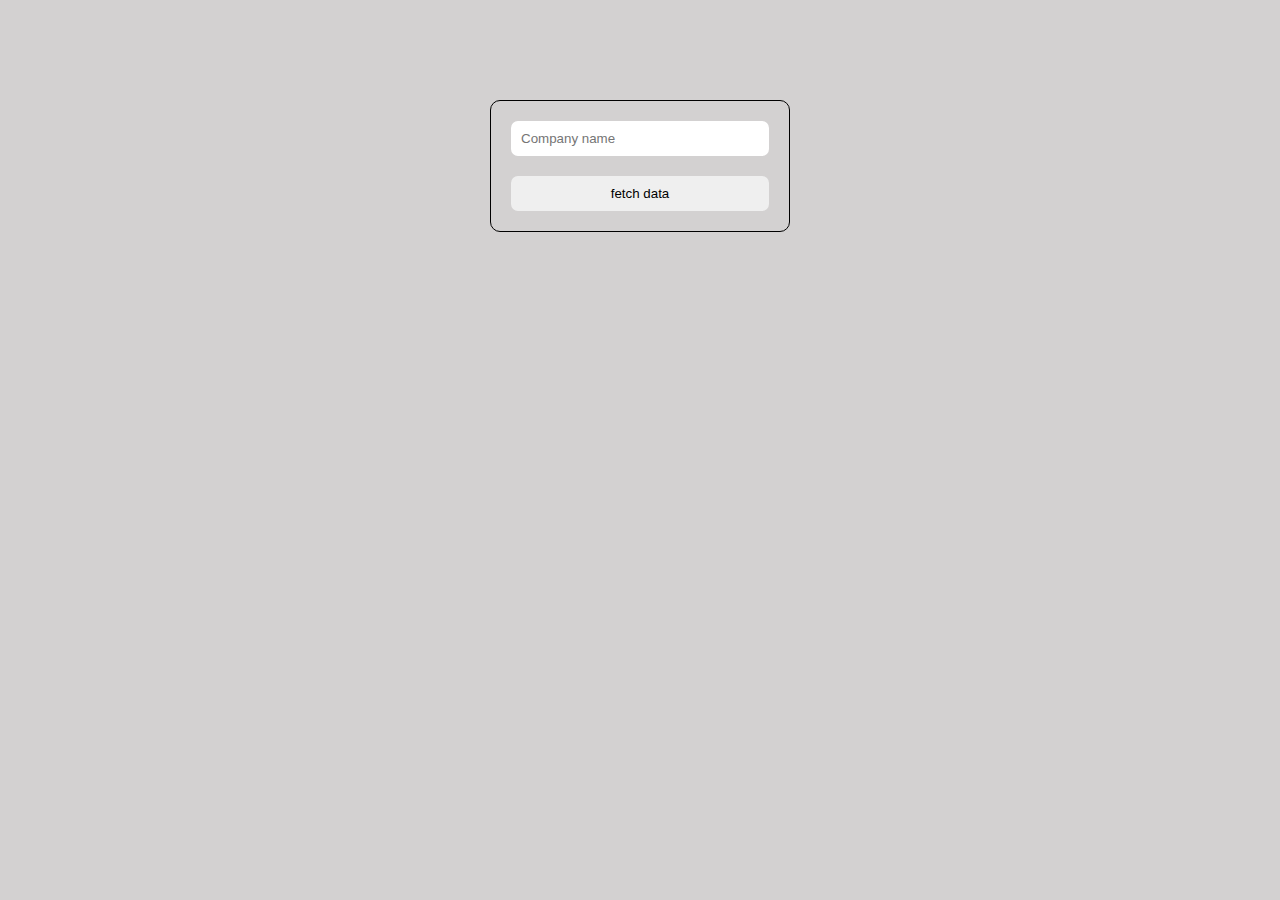
<file: task2/index.html>
<!DOCTYPE html>
<html lang="en">
  <head>
    <meta charset="UTF-8" />
    <meta name="viewport" content="width=device-width, initial-scale=1.0" />
    <title>Document</title>
    <link rel="stylesheet" href="style.css" />
  </head>
  <body>
    <div class="container">
      <input type="text" placeholder="Company name" class="company-inpt" />
      <button class="btn">fetch data</button>
    </div>
    <div class="cards"></div>
  </body>
  <script src="app.js"></script>
</html>
</file>
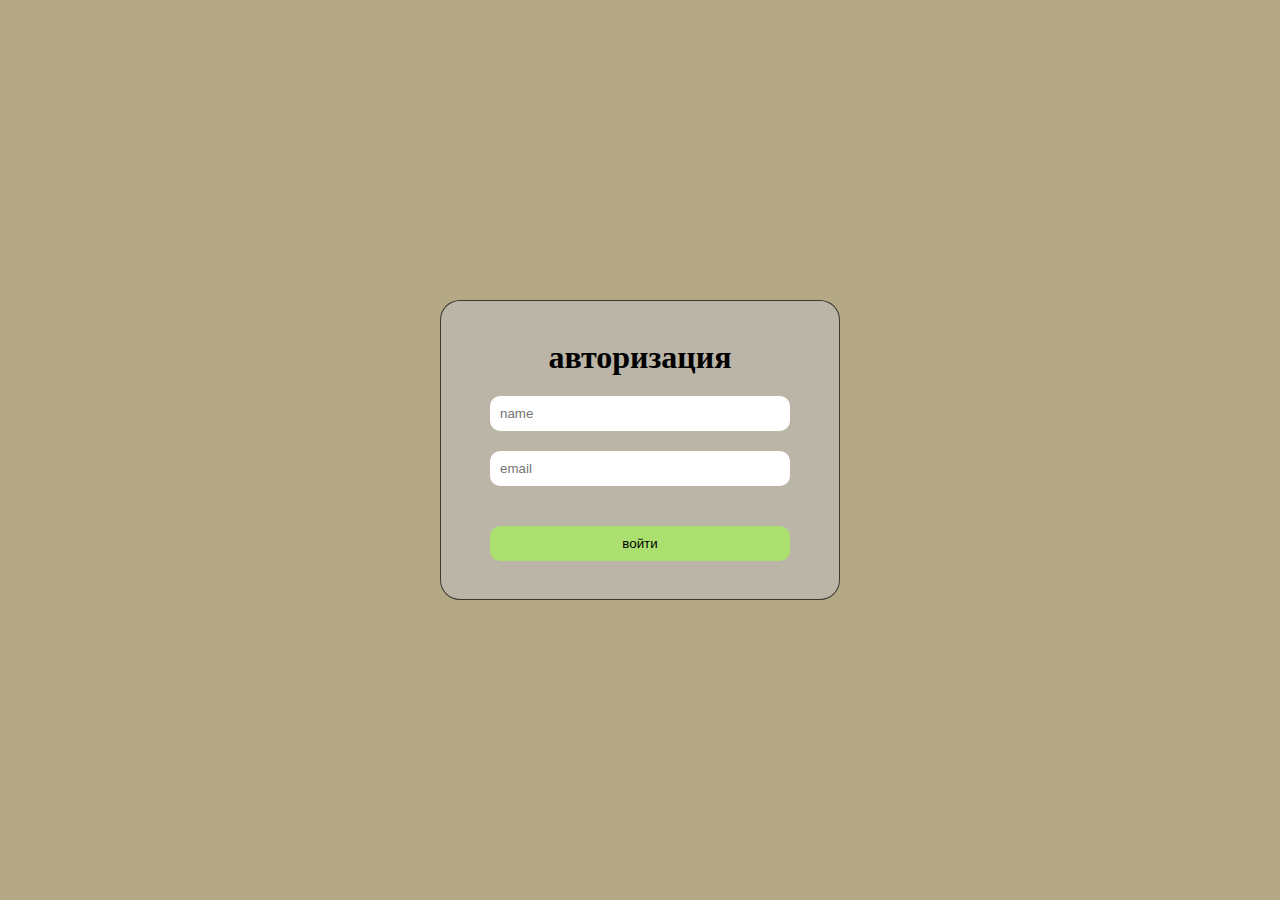
<file: lesson3/authorization.html>
<!DOCTYPE html>
<html lang="en">
<head>
    <meta charset="UTF-8">
    <meta name="viewport" content="width=device-width, initial-scale=1.0">
    <title>authorization</title>
    <link rel="stylesheet" href="styles/root.css">
    <link rel="stylesheet" href="styles/style.css">
</head>
<body>
    <div class="container">
        <h1>авторизация</h1>
        <input type="text" class="name" placeholder="name">
        <input type="text" class="email" placeholder="email">
        <button class="btn">войти</button>
    </div>
    <script type="module" src="app.js"></script>
</body>
</html>
</file>
<file: task2/style.css>
* {
    margin: 0;
    padding: 0;
    box-sizing: border-box;
}

body {
    background: #d3d1d1;
    width: 100%;
    height: 100vh;
    display: flex;
    align-items: center;
    flex-direction: column;
    padding-top: 100px;
    gap: 20px;
}

.container {
    width: 300px;
    border: 1px solid;
    border-radius: 10px;
    display: flex;
    flex-direction: column;
    padding: 20px;
    gap: 20px;
    margin-bottom: 50px;
}
.company-inpt,
.btn {
    padding: 10px;
    border-radius: 7px;
    border: none;
    outline: none;
}

.btn{
    cursor: pointer;
    transition: .3s;
}
.btn:hover{
    background:#f59e4a;
    color: #fff;
}
.cards{
    display: flex;
    flex-wrap: wrap;
    align-items: center;
    justify-content: center;
    gap: 20px;
}
.card{
    padding: 30px;
    border: 1px solid;
    border-radius: 10px;
    text-align: center;
}
</file>
<file: lesson3/styles/root.css>
*{
    margin: 0;
    padding: 0;
    box-sizing: border-box;
}

body{
    height: 100vh;
    width: 100%;
    background: #b4a885;
}
</file>
<file: lesson3/styles/style.css>
body{
    height: 100vh;
    width: 100%;
    display: flex;
    justify-content: center;
    align-items: center;
}
.container{
    display: flex;
    flex-direction: column;
    align-items: center;
    justify-content: center;
    width: 400px;
    height: 300px;
    background: #bebebe98;
    border: 1px solid #000000b0;
    border-radius: 20px;
    gap: 20px;
}

input, button {
    width: 300px;
    padding: 10px;
    border-radius: 10px;
    outline: none;
    border: none;
}
button{
    margin-top: 20px;
    background: rgba(160, 255, 71, 0.575);
    cursor: pointer;
}
button:hover{
    background: rgb(8, 167, 29);
    color: #fff;
}
</file>
